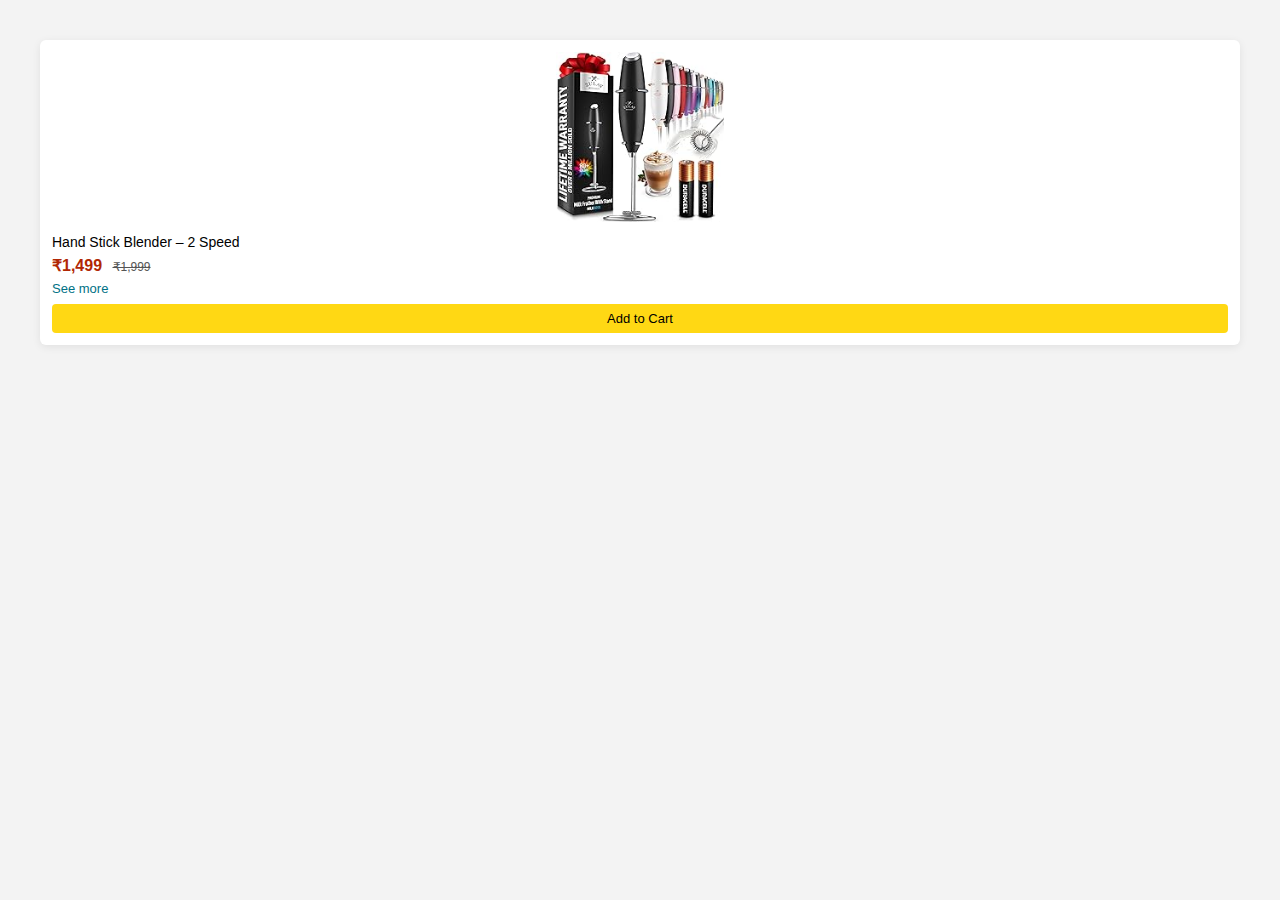
<file: b see.html>
<!DOCTYPE html>
<html lang="en">
<head>
<meta charset="UTF-8">
<title>Stick Blender Card – Amazon Clone</title>

<style>
*{
    margin:0;
    padding:0;
    box-sizing:border-box;
    font-family: Arial, sans-serif;
}

body{
    background:#f3f3f3;
    padding:40px;
}

/* Card */

.stickblender-card{
    width:100%;
    background:#fff;
    border-radius:6px;
    padding:12px;
    box-shadow:0 2px 8px rgba(0,0,0,0.08);
}

.stickblender-card img{
    width:100%;
    height:170px;
    object-fit:contain;
}

/* Title */

.stickblender-title{
    font-size:14px;
    margin:8px 0 6px;
}

/* Price */

.stickblender-price .new{
    color:#B12704;
    font-weight:bold;
    margin-right:6px;
}

.stickblender-price .old{
    font-size:12px;
    color:#555;
    text-decoration:line-through;
}

/* See more (short) */

.see-more{
    margin-top:6px;
    font-size:13px;
    color:#007185;
    cursor:pointer;
}

.see-more:hover{
    text-decoration:underline;
}

/* Hidden short info */

.short-info{
    display:none;
    margin-top:6px;
    font-size:12px;
    color:#333;
    line-height:1.4;
}

/* Button */

.cart-btn{
    margin-top:8px;
    width:100%;
    padding:7px;
    border:none;
    background:#ffd814;
    border-radius:4px;
    cursor:pointer;
    font-size:13px;
}

.cart-btn:hover{
    background:#f7ca00;
}

</style>
</head>
<body>

<div class="stickblender-card">

    <!-- Stick blender image -->
    <img src="./image copy 14.png" alt="Stick Blender">

    <p class="stickblender-title">Hand Stick Blender – 2 Speed</p>

    <div class="stickblender-price">
        <span class="new">₹1,499</span>
        <span class="old">₹1,999</span>
    </div>

    <!-- See more short -->
    <div class="see-more" onclick="toggleInfo(this)">
        See more
    </div>

    <!-- Short info -->
    <div class="short-info">
        Powerful motor • Easy to clean • Compact design
    </div>

    <button class="cart-btn">Add to Cart</button>

</div>


<script>
function toggleInfo(btn){
    const info = btn.nextElementSibling;

    if(info.style.display === "block"){
        info.style.display = "none";
        btn.innerText = "See more";
    }else{
        info.style.display = "block";
        btn.innerText = "See less";
    }
}
</script>

</body>
</html>
</file>
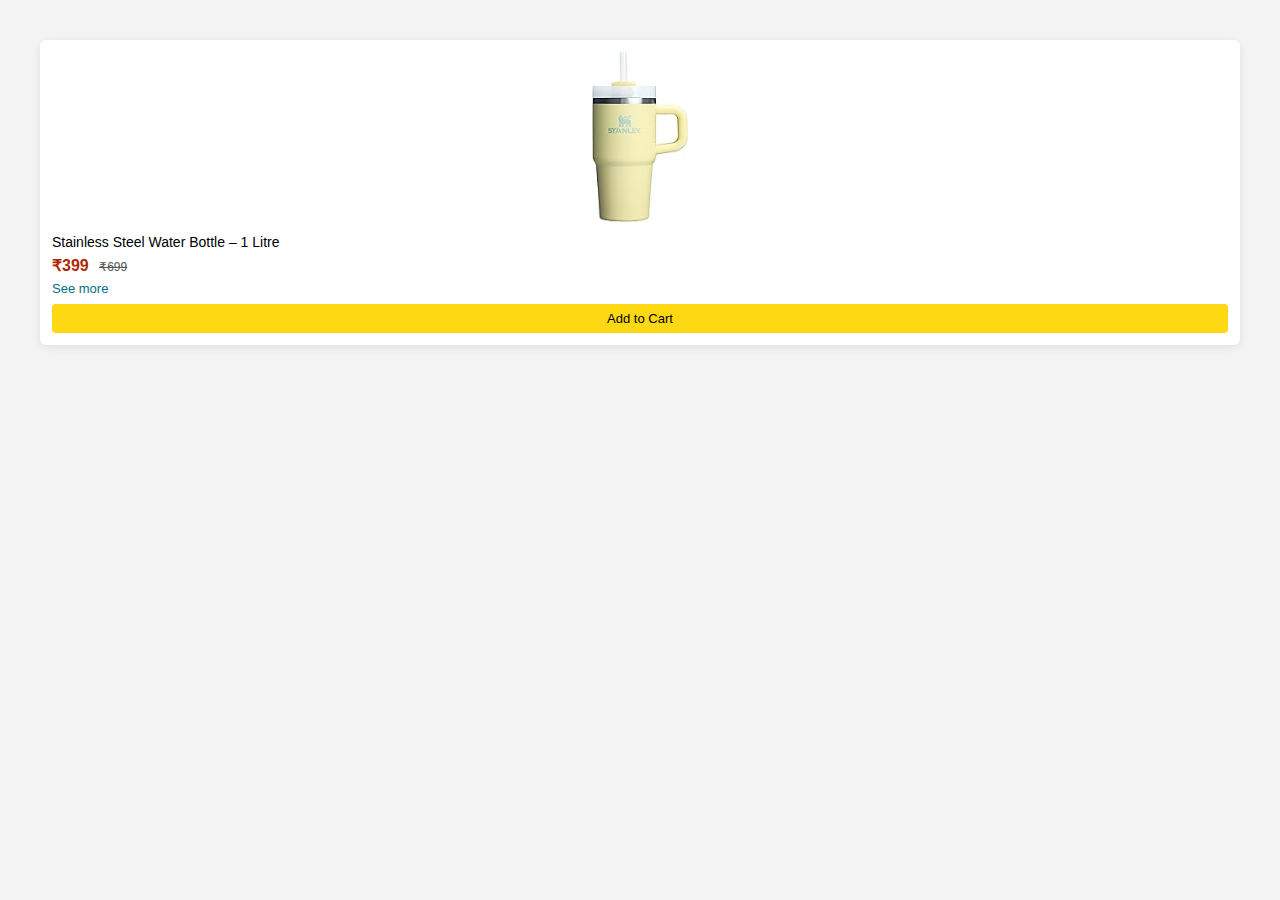
<file: Bottle.html>
<!DOCTYPE html>
<html lang="en">
<head>
<meta charset="UTF-8">
<title>Bottle Card – Amazon Clone</title>

<style>
*{
    margin:0;
    padding:0;
    box-sizing:border-box;
    font-family: Arial, sans-serif;
}

body{
    background:#f3f3f3;
    padding:40px;
}

/* Card */

.bottle-card{
    width:100%;
    background:#fff;
    border-radius:6px;
    padding:12px;
    box-shadow:0 2px 8px rgba(0,0,0,0.08);
}

.bottle-card img{
    width:100%;
    height:170px;
    object-fit:contain;
}

/* Title */

.bottle-title{
    font-size:14px;
    margin:8px 0 6px;
}

/* Price */

.bottle-price .new{
    color:#B12704;
    font-weight:bold;
    margin-right:6px;
}

.bottle-price .old{
    font-size:12px;
    color:#555;
    text-decoration:line-through;
}

/* See more (short) */

.see-more{
    margin-top:6px;
    font-size:13px;
    color:#007185;
    cursor:pointer;
}

.see-more:hover{
    text-decoration:underline;
}

/* Hidden short info */

.short-info{
    display:none;
    margin-top:6px;
    font-size:12px;
    color:#333;
    line-height:1.4;
}

/* Button */

.cart-btn{
    margin-top:8px;
    width:100%;
    padding:7px;
    border:none;
    background:#ffd814;
    border-radius:4px;
    cursor:pointer;
    font-size:13px;
}

.cart-btn:hover{
    background:#f7ca00;
}

</style>
</head>
<body>

<div class="bottle-card">

    <!-- Bottle image -->
    <img src="./image copy 12.png" alt="Bottle">

    <p class="bottle-title">Stainless Steel Water Bottle – 1 Litre</p>

    <div class="bottle-price">
        <span class="new">₹399</span>
        <span class="old">₹699</span>
    </div>

    <!-- See more short -->
    <div class="see-more" onclick="toggleInfo(this)">
        See more
    </div>

    <!-- Short info -->
    <div class="short-info">
        Leak proof • BPA free • Keeps water cool • Easy to carry
    </div>

    <button class="cart-btn">Add to Cart</button>

</div>


<script>
function toggleInfo(btn){
    const info = btn.nextElementSibling;

    if(info.style.display === "block"){
        info.style.display = "none";
        btn.innerText = "See more";
    }else{
        info.style.display = "block";
        btn.innerText = "See less";
    }
}
</script>

</body>
</html>
</file>
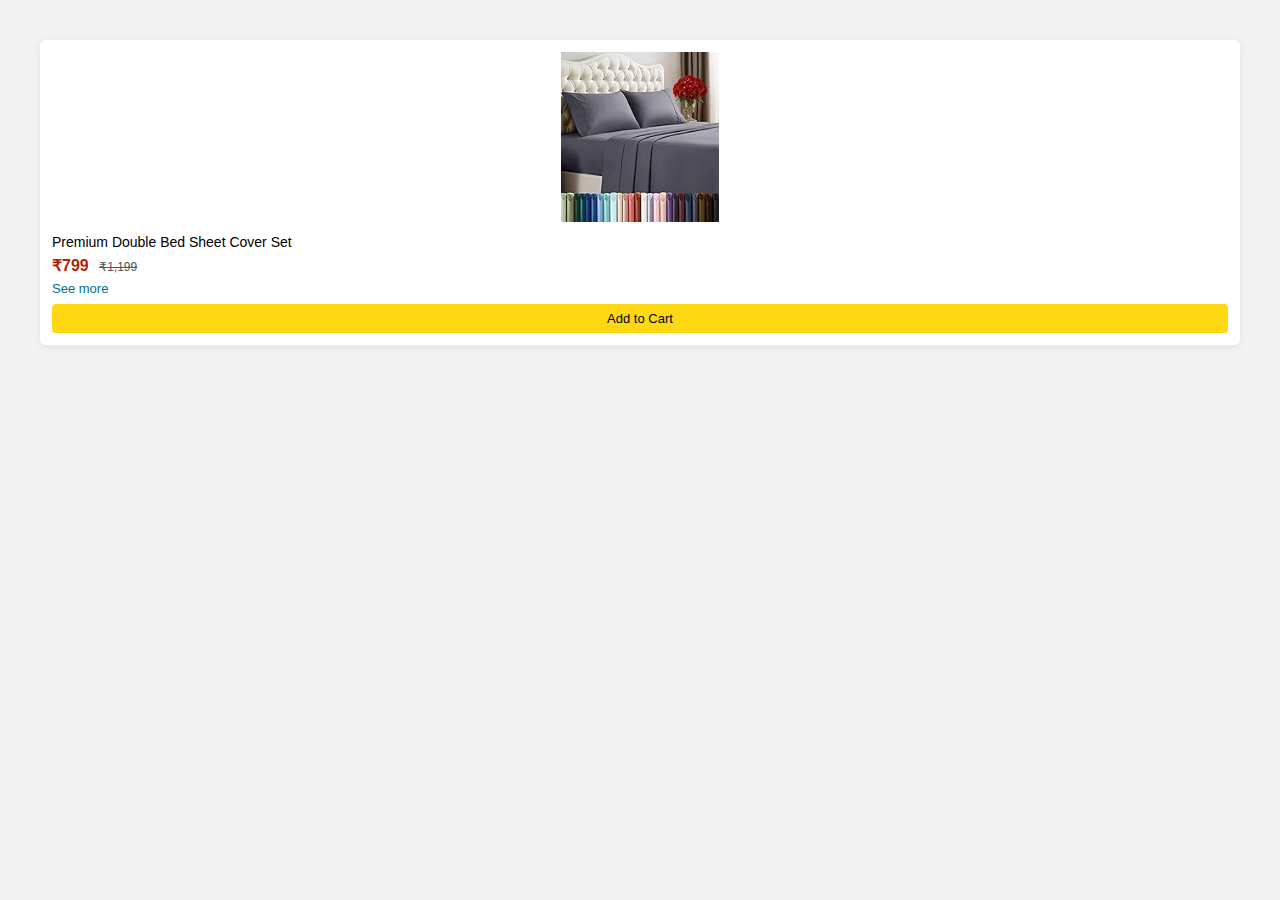
<file: cover.html>
<!DOCTYPE html>
<html lang="en">
<head>
<meta charset="UTF-8">
<title>Bed Sheet Cover Card – Amazon Clone</title>

<style>
*{
    margin:0;
    padding:0;
    box-sizing:border-box;
    font-family: Arial, sans-serif;
}

body{
    background:#f3f3f3;
    padding:40px;
}

/* Card */

.bedsheet-card{
    width:100%;
    background:#fff;
    border-radius:6px;
    padding:12px;
    box-shadow:0 2px 8px rgba(0,0,0,0.08);
}

.bedsheet-card img{
    width:100%;
    height:170px;
    object-fit:contain;
}

/* Title */

.bedsheet-title{
    font-size:14px;
    margin:8px 0 6px;
}

/* Price */

.bedsheet-price .new{
    color:#B12704;
    font-weight:bold;
    margin-right:6px;
}

.bedsheet-price .old{
    font-size:12px;
    color:#555;
    text-decoration:line-through;
}

/* See more (short) */

.see-more{
    margin-top:6px;
    font-size:13px;
    color:#007185;
    cursor:pointer;
}

.see-more:hover{
    text-decoration:underline;
}

/* Hidden short info */

.short-info{
    display:none;
    margin-top:6px;
    font-size:12px;
    color:#333;
    line-height:1.4;
}

/* Button */

.cart-btn{
    margin-top:8px;
    width:100%;
    padding:7px;
    border:none;
    background:#ffd814;
    border-radius:4px;
    cursor:pointer;
    font-size:13px;
}

.cart-btn:hover{
    background:#f7ca00;
}

</style>
</head>
<body>

<div class="bedsheet-card">

    <!-- Bed sheet cover image -->
    <img src="./image copy 10.png" alt="Bed Sheet Cover">

    <p class="bedsheet-title">Premium Double Bed Sheet Cover Set</p>

    <div class="bedsheet-price">
        <span class="new">₹799</span>
        <span class="old">₹1,199</span>
    </div>

    <!-- See more short -->
    <div class="see-more" onclick="toggleInfo(this)">
        See more
    </div>

    <!-- Short info -->
    <div class="short-info">
        Soft fabric • Double bed size • Easy wash • Fade resistant
    </div>

    <button class="cart-btn">Add to Cart</button>

</div>


<script>
function toggleInfo(btn){
    const info = btn.nextElementSibling;

    if(info.style.display === "block"){
        info.style.display = "none";
        btn.innerText = "See more";
    }else{
        info.style.display = "block";
        btn.innerText = "See less";
    }
}
</script>

</body>
</html>
</file>
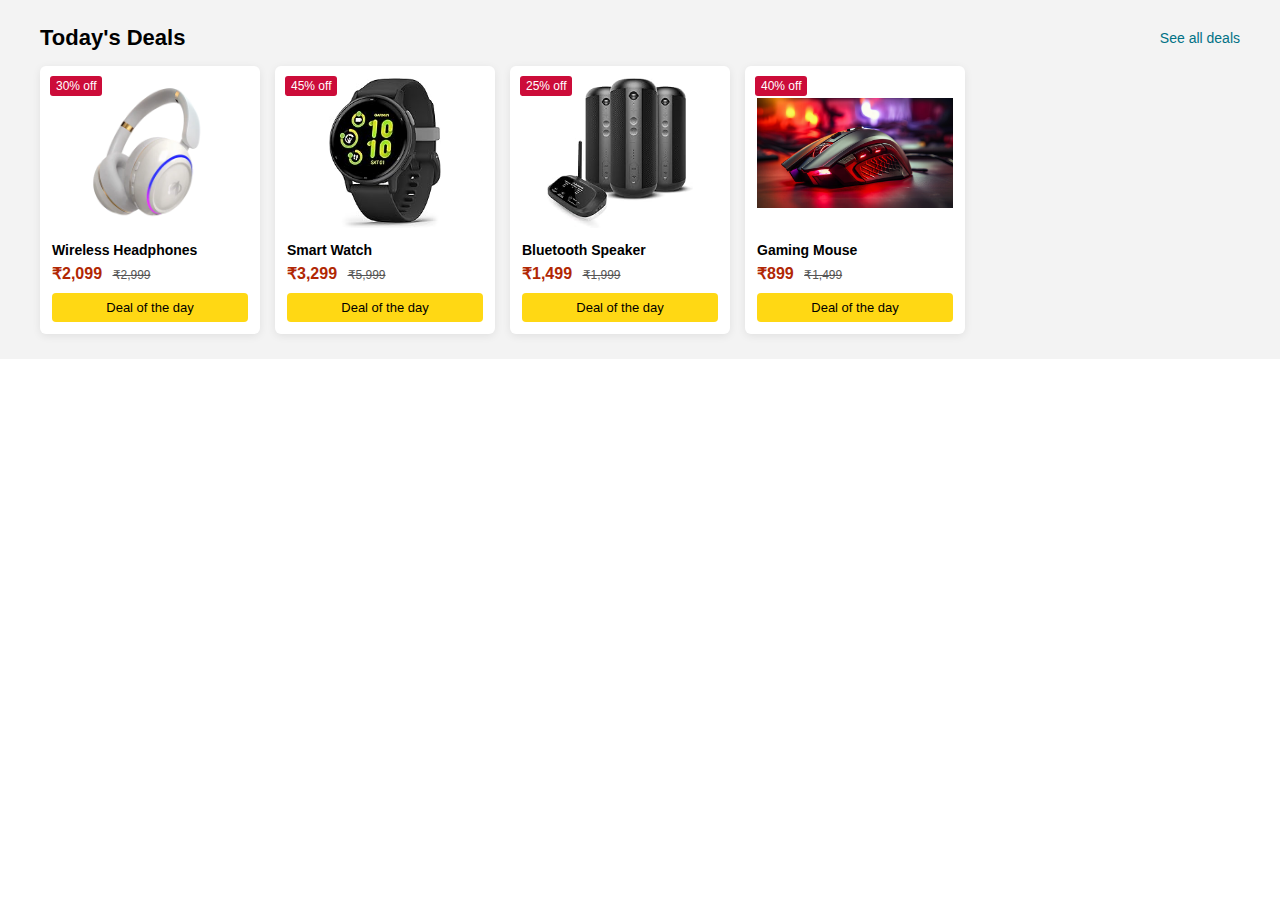
<file: deels.html>
<!DOCTYPE html>
<html lang="en">
<head>
<meta charset="UTF-8">
<title>Today's Deals - Amazon Clone</title>

<style>

*{
    margin: 0;
    padding: 0;
    box-sizing: border-box;
    font-family: Arial, sans-serif;
}

/* ================== TODAY DEALS ================== */

.today-deals{
    padding: 25px 40px;
    background-color: #f3f3f3;
}

.deals-header{
    display: flex;
    justify-content: space-between;
    align-items: center;
    margin-bottom: 15px;
}

.deals-header h2{
    font-size: 22px;
    font-weight: 600;
}

.deals-header a{
    font-size: 14px;
    color: #007185;
    text-decoration: none;
}

.deals-container{
    display: flex;
    gap: 15px;
    flex-wrap: wrap;
}

.deal-card{
    width: 220px;
    background: #fff;
    padding: 12px;
    border-radius: 6px;
    position: relative;
    box-shadow: 0 2px 8px rgba(0,0,0,0.08);
    transition: 0.2s;
}

.deal-card:hover{
    transform: translateY(-4px);
}

.deal-card img{
    width: 100%;
    height: 150px;
    object-fit: contain;
    margin-bottom: 10px;
}

.discount{
    position: absolute;
    top: 10px;
    left: 10px;
    background: #cc0c39;
    color: white;
    font-size: 12px;
    padding: 3px 6px;
    border-radius: 3px;
}

.deal-card h4{
    font-size: 14px;
    margin-bottom: 6px;
}

.price{
    margin-bottom: 10px;
}

.price .new{
    color: #B12704;
    font-weight: bold;
    margin-right: 6px;
}

.price .old{
    text-decoration: line-through;
    font-size: 12px;
    color: #555;
}

.deal-card button{
    width: 100%;
    padding: 7px;
    border: none;
    background: #ffd814;
    border-radius: 4px;
    cursor: pointer;
    font-size: 13px;
}

.deal-card button:hover{
    background: #f7ca00;
}

</style>
</head>
<body>

<section class="today-deals">
  <div class="deals-header">
    <h2>Today's Deals</h2>
    <a href="./index.html">See all deals</a>
  </div>

  <div class="deals-container">

    <div class="deal-card">
      <span class="discount">30% off</span>
      <img src="./image copy 20.png" alt="">
      <h4>Wireless Headphones</h4>
      <p class="price">
        <span class="new">₹2,099</span>
        <span class="old">₹2,999</span>
      </p>
      <button>Deal of the day</button>
    </div>

    <div class="deal-card">
      <span class="discount">45% off</span>
      <img src="./image copy 21.png" alt="">
      <h4>Smart Watch</h4>
      <p class="price">
        <span class="new">₹3,299</span>
        <span class="old">₹5,999</span>
      </p>
      <button>Deal of the day</button>
    </div>

    <div class="deal-card">
      <span class="discount">25% off</span>
      <img src="./image copy 22.png" alt="">
      <h4>Bluetooth Speaker</h4>
      <p class="price">
        <span class="new">₹1,499</span>
        <span class="old">₹1,999</span>
      </p>
      <button>Deal of the day</button>
    </div>

    <div class="deal-card">
      <span class="discount">40% off</span>
      <img src="./image copy 23.png" alt="">
      <h4>Gaming Mouse</h4>
      <p class="price">
        <span class="new">₹899</span>
        <span class="old">₹1,499</span>
      </p>
      <button>Deal of the day</button>
    </div>

  </div>
</section>

</body>
</html>
</file>
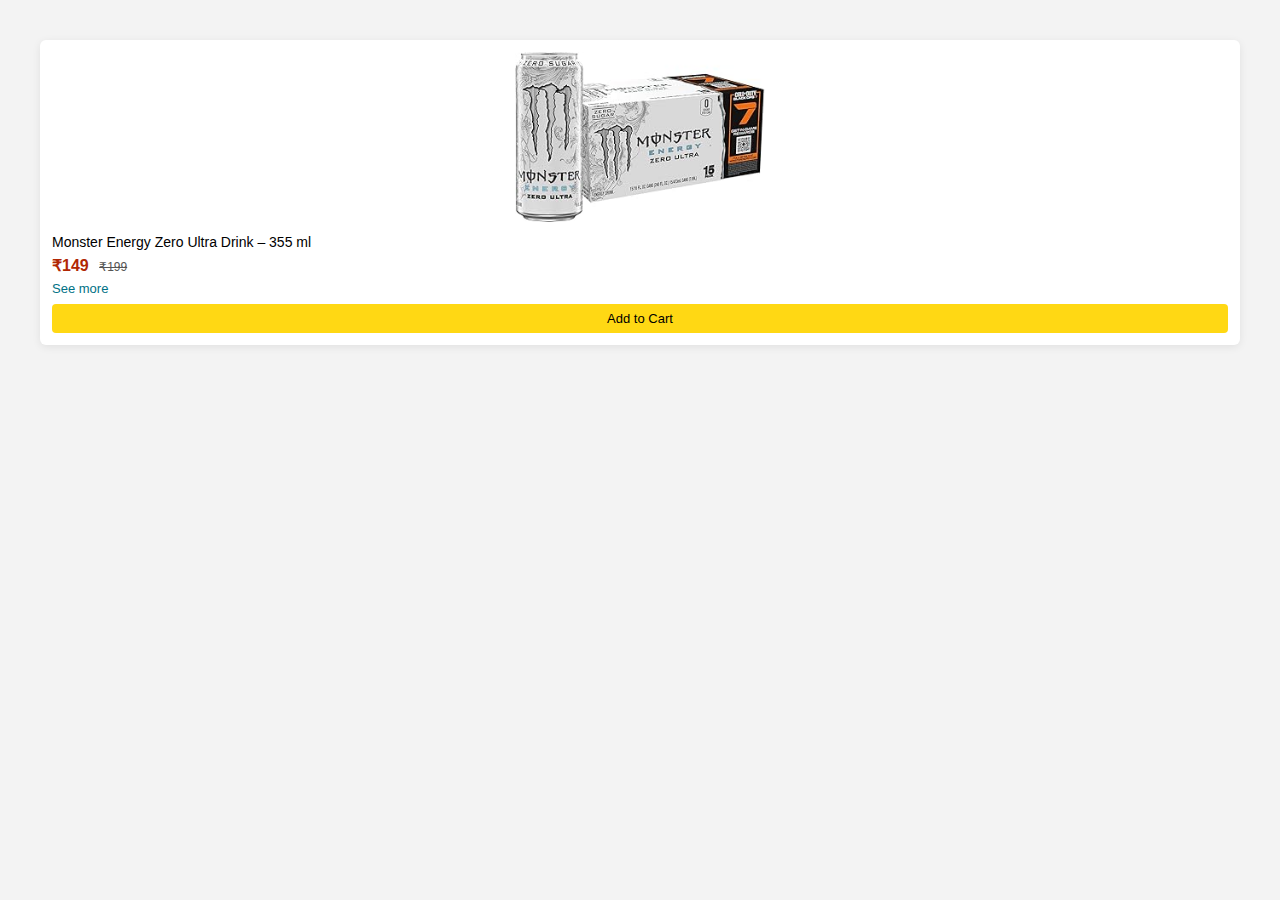
<file: drink.html>
<!DOCTYPE html>
<html lang="en">
<head>
<meta charset="UTF-8">
<title>Monster Energy Zero Ultra – Card</title>

<style>
*{
    margin:0;
    padding:0;
    box-sizing:border-box;
    font-family: Arial, sans-serif;
}

body{
    background:#f3f3f3;
    padding:40px;
}

/* Card */

.energy-card{
    width:100%;
    background:#fff;
    border-radius:6px;
    padding:12px;
    box-shadow:0 2px 8px rgba(0,0,0,0.08);
}

.energy-card img{
    width:100%;
    height:170px;
    object-fit:contain;
}

/* Title */

.energy-title{
    font-size:14px;
    margin:8px 0 6px;
}

/* Price */

.energy-price .new{
    color:#B12704;
    font-weight:bold;
    margin-right:6px;
}

.energy-price .old{
    font-size:12px;
    color:#555;
    text-decoration:line-through;
}

/* See more (short) */

.see-more{
    margin-top:6px;
    font-size:13px;
    color:#007185;
    cursor:pointer;
}

.see-more:hover{
    text-decoration:underline;
}

/* Hidden short info */

.short-info{
    display:none;
    margin-top:6px;
    font-size:12px;
    color:#333;
    line-height:1.4;
}

/* Button */

.cart-btn{
    margin-top:8px;
    width:100%;
    padding:7px;
    border:none;
    background:#ffd814;
    border-radius:4px;
    cursor:pointer;
    font-size:13px;
}

.cart-btn:hover{
    background:#f7ca00;
}

</style>
</head>
<body>

<div class="energy-card">

    <!-- Monster Energy Zero Ultra image -->
    <img src="./image copy 17.png" alt="Monster Energy Zero Ultra">

    <p class="energy-title">Monster Energy Zero Ultra Drink – 355 ml</p>

    <div class="energy-price">
        <span class="new">₹149</span>
        <span class="old">₹199</span>
    </div>

    <!-- See more short -->
    <div class="see-more" onclick="toggleInfo(this)">
        See more
    </div>

    <!-- Short info -->
    <div class="short-info">
        Zero sugar • Light taste • Refreshing energy drink
    </div>

    <button class="cart-btn">Add to Cart</button>

</div>

<script>
function toggleInfo(btn){
    const info = btn.nextElementSibling;

    if(info.style.display === "block"){
        info.style.display = "none";
        btn.innerText = "See more";
    }else{
        info.style.display = "block";
        btn.innerText = "See less";
    }
}
</script>

</body>
</html>
</file>
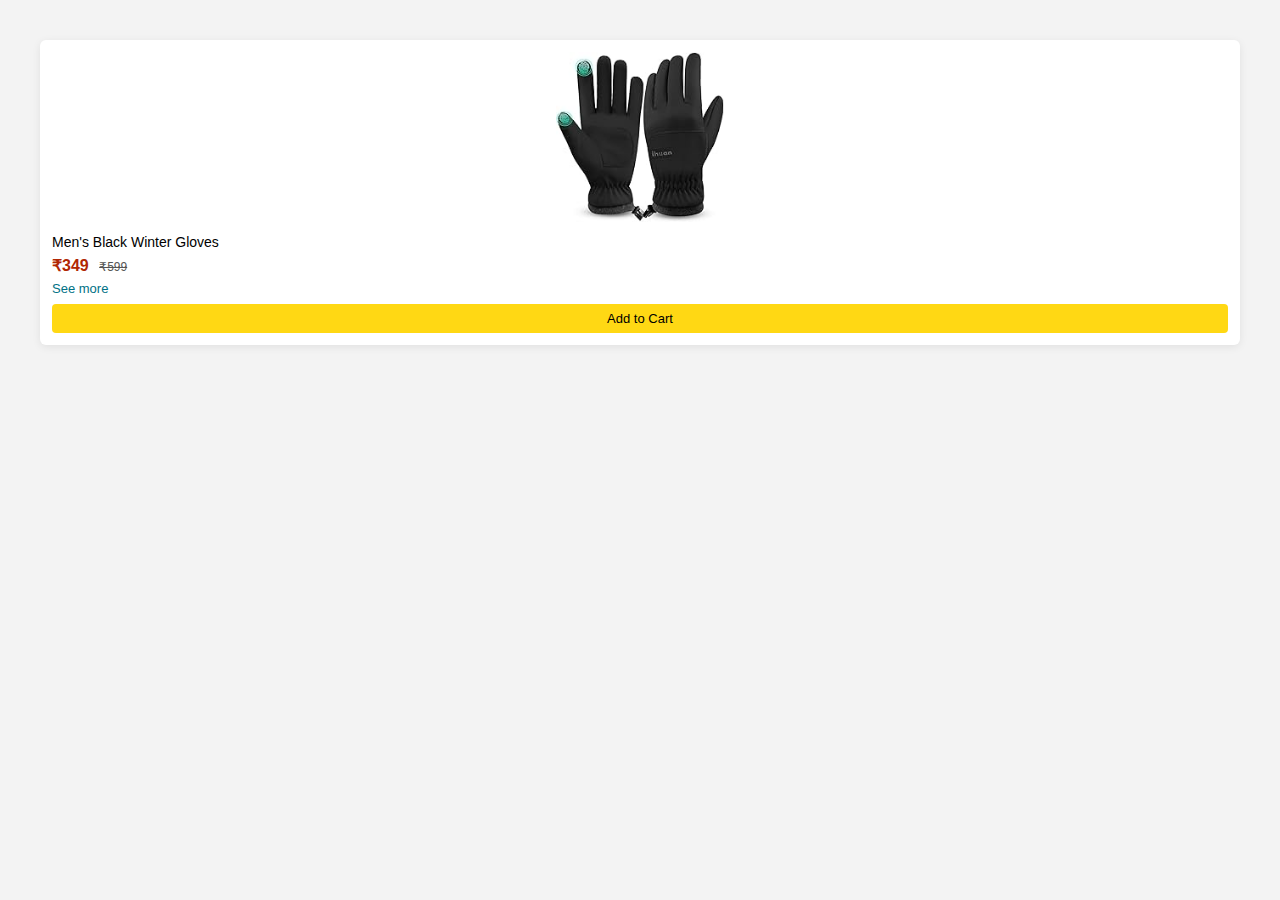
<file: Gloves.html>
<!DOCTYPE html>
<html lang="en">
<head>
<meta charset="UTF-8">
<title>Gloves Card – Amazon Clone</title>

<style>
*{
    margin:0;
    padding:0;
    box-sizing:border-box;
    font-family: Arial, sans-serif;
}

body{
    background:#f3f3f3;
    padding:40px;
}

/* Card */

.gloves-card{
    width:100%;
    background:#fff;
    border-radius:6px;
    padding:12px;
    box-shadow:0 2px 8px rgba(0,0,0,0.08);
}

.gloves-card img{
    width:100%;
    height:170px;
    object-fit:contain;
}

/* Title */

.gloves-title{
    font-size:14px;
    margin:8px 0 6px;
}

/* Price */

.gloves-price .new{
    color:#B12704;
    font-weight:bold;
    margin-right:6px;
}

.gloves-price .old{
    font-size:12px;
    color:#555;
    text-decoration:line-through;
}

/* See more (short) */

.see-more{
    margin-top:6px;
    font-size:13px;
    color:#007185;
    cursor:pointer;
}

.see-more:hover{
    text-decoration:underline;
}

/* Hidden short info */

.short-info{
    display:none;
    margin-top:6px;
    font-size:12px;
    color:#333;
    line-height:1.4;
}

/* Button */

.cart-btn{
    margin-top:8px;
    width:100%;
    padding:7px;
    border:none;
    background:#ffd814;
    border-radius:4px;
    cursor:pointer;
    font-size:13px;
}

.cart-btn:hover{
    background:#f7ca00;
}

</style>
</head>
<body>

<div class="gloves-card">

    <!-- Black Gloves image -->
    <img src="./image copy 9.png" alt="Black Gloves">

    <p class="gloves-title">Men's Black Winter Gloves</p>

    <div class="gloves-price">
        <span class="new">₹349</span>
        <span class="old">₹599</span>
    </div>

    <!-- See more short -->
    <div class="see-more" onclick="toggleInfo(this)">
        See more
    </div>

    <!-- Short info -->
    <div class="short-info">
        Soft fabric • Warm inside • Black color • Touch screen support
    </div>

    <button class="cart-btn">Add to Cart</button>

</div>


<script>
function toggleInfo(btn){
    const info = btn.nextElementSibling;

    if(info.style.display === "block"){
        info.style.display = "none";
        btn.innerText = "See more";
    }else{
        info.style.display = "block";
        btn.innerText = "See less";
    }
}
</script>

</body>
</html>
</file>
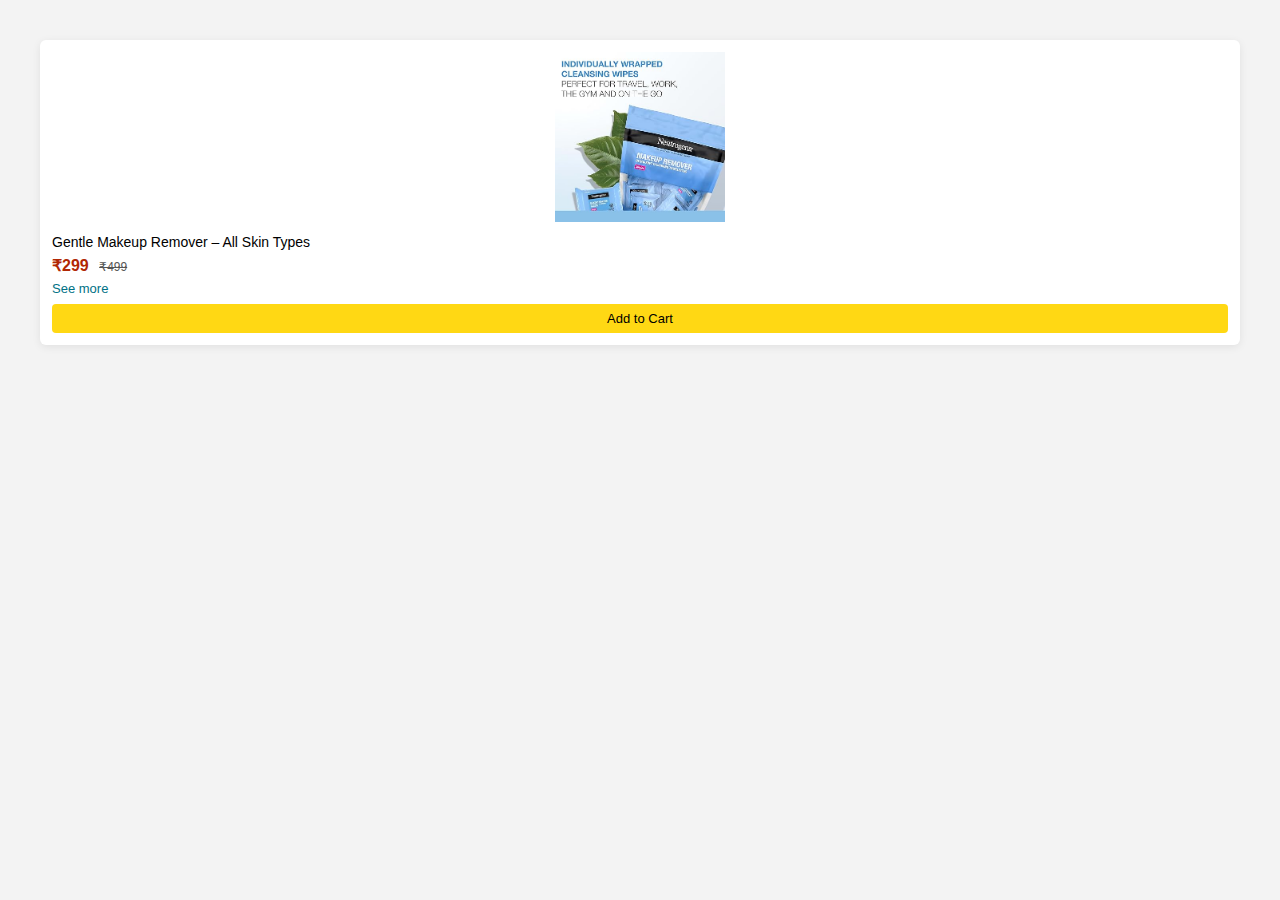
<file: make.html>
<!DOCTYPE html>
<html lang="en">
<head>
<meta charset="UTF-8">
<title>Makeup Remover – Card</title>

<style>
*{
    margin:0;
    padding:0;
    box-sizing:border-box;
    font-family: Arial, sans-serif;
}

body{
    background:#f3f3f3;
    padding:40px;
}

/* Card */

.remover-card{
    width:100%;
    background:#fff;
    border-radius:6px;
    padding:12px;
    box-shadow:0 2px 8px rgba(0,0,0,0.08);
}

.remover-card img{
    width:100%;
    height:170px;
    object-fit:contain;
}

/* Title */

.remover-title{
    font-size:14px;
    margin:8px 0 6px;
}

/* Price */

.remover-price .new{
    color:#B12704;
    font-weight:bold;
    margin-right:6px;
}

.remover-price .old{
    font-size:12px;
    color:#555;
    text-decoration:line-through;
}

/* See more */

.see-more{
    margin-top:6px;
    font-size:13px;
    color:#007185;
    cursor:pointer;
}

.see-more:hover{
    text-decoration:underline;
}

/* Short info */

.short-info{
    display:none;
    margin-top:6px;
    font-size:12px;
    color:#333;
    line-height:1.4;
}

/* Button */

.cart-btn{
    margin-top:8px;
    width:100%;
    padding:7px;
    border:none;
    background:#ffd814;
    border-radius:4px;
    cursor:pointer;
    font-size:13px;
}

.cart-btn:hover{
    background:#f7ca00;
}

</style>
</head>
<body>

<div class="remover-card">

    <!-- Makeup remover image -->
    <img src="./image copy 15.png" alt="Makeup Remover">

    <p class="remover-title">Gentle Makeup Remover – All Skin Types</p>

    <div class="remover-price">
        <span class="new">₹299</span>
        <span class="old">₹499</span>
    </div>

    <!-- See more short -->
    <div class="see-more" onclick="toggleInfo(this)">
        See more
    </div>

    <!-- Short info -->
    <div class="short-info">
        Removes waterproof makeup • Alcohol free • Gentle on skin
    </div>

    <button class="cart-btn">Add to Cart</button>

</div>

<script>
function toggleInfo(btn){
    const info = btn.nextElementSibling;

    if(info.style.display === "block"){
        info.style.display = "none";
        btn.innerText = "See more";
    }else{
        info.style.display = "block";
        btn.innerText = "See less";
    }
}
</script>

</body>
</html>
</file>
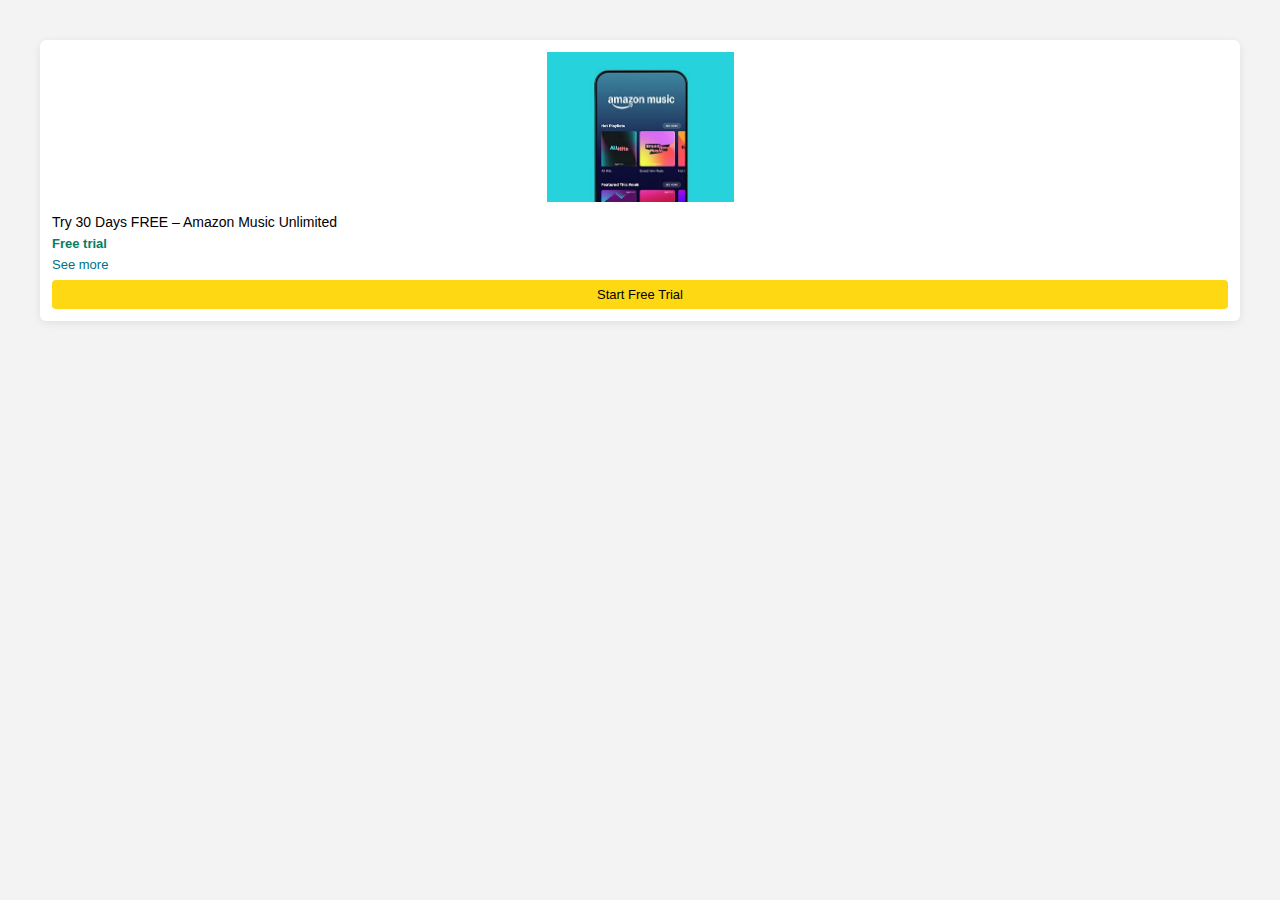
<file: music.html>
<!DOCTYPE html>
<html lang="en">
<head>
<meta charset="UTF-8">
<title>Amazon Music Unlimited – Card</title>

<style>
*{
    margin:0;
    padding:0;
    box-sizing:border-box;
    font-family: Arial, sans-serif;
}

body{
    background:#f3f3f3;
    padding:40px;
}

/* Card */

.music-card{
    width:100%;
    background:#fff;
    border-radius:6px;
    padding:12px;
    box-shadow:0 2px 8px rgba(0,0,0,0.08);
}

.music-card img{
    width:100%;
    height:150px;
    object-fit:contain;
}

/* Title */

.music-title{
    font-size:14px;
    margin:8px 0 6px;
}

/* Free tag */

.free-tag{
    color:#067d62;
    font-size:13px;
    font-weight:bold;
    margin-bottom:6px;
}

/* See more */

.see-more{
    margin-top:6px;
    font-size:13px;
    color:#007185;
    cursor:pointer;
}

.see-more:hover{
    text-decoration:underline;
}

/* Short info */

.short-info{
    display:none;
    margin-top:6px;
    font-size:12px;
    color:#333;
    line-height:1.4;
}

/* Button */

.try-btn{
    margin-top:8px;
    width:100%;
    padding:7px;
    border:none;
    background:#ffd814;
    border-radius:4px;
    cursor:pointer;
    font-size:13px;
}

.try-btn:hover{
    background:#f7ca00;
}

</style>
</head>
<body>

<div class="music-card">

    <!-- Amazon Music image -->
    <img src="./image copy 16.png" alt="Amazon Music Unlimited">

    <p class="music-title">Try 30 Days FREE – Amazon Music Unlimited</p>

    <div class="free-tag">Free trial</div>

    <!-- See more short -->
    <div class="see-more" onclick="toggleInfo(this)">
        See more
    </div>

    <!-- Short info -->
    <div class="short-info">
        Unlimited songs • Ad-free music • Download & listen offline
    </div>

    <button class="try-btn">Start Free Trial</button>

</div>

<script>
function toggleInfo(btn){
    const info = btn.nextElementSibling;

    if(info.style.display === "block"){
        info.style.display = "none";
        btn.innerText = "See more";
    }else{
        info.style.display = "block";
        btn.innerText = "See less";
    }
}
</script>

</body>
</html>
</file>
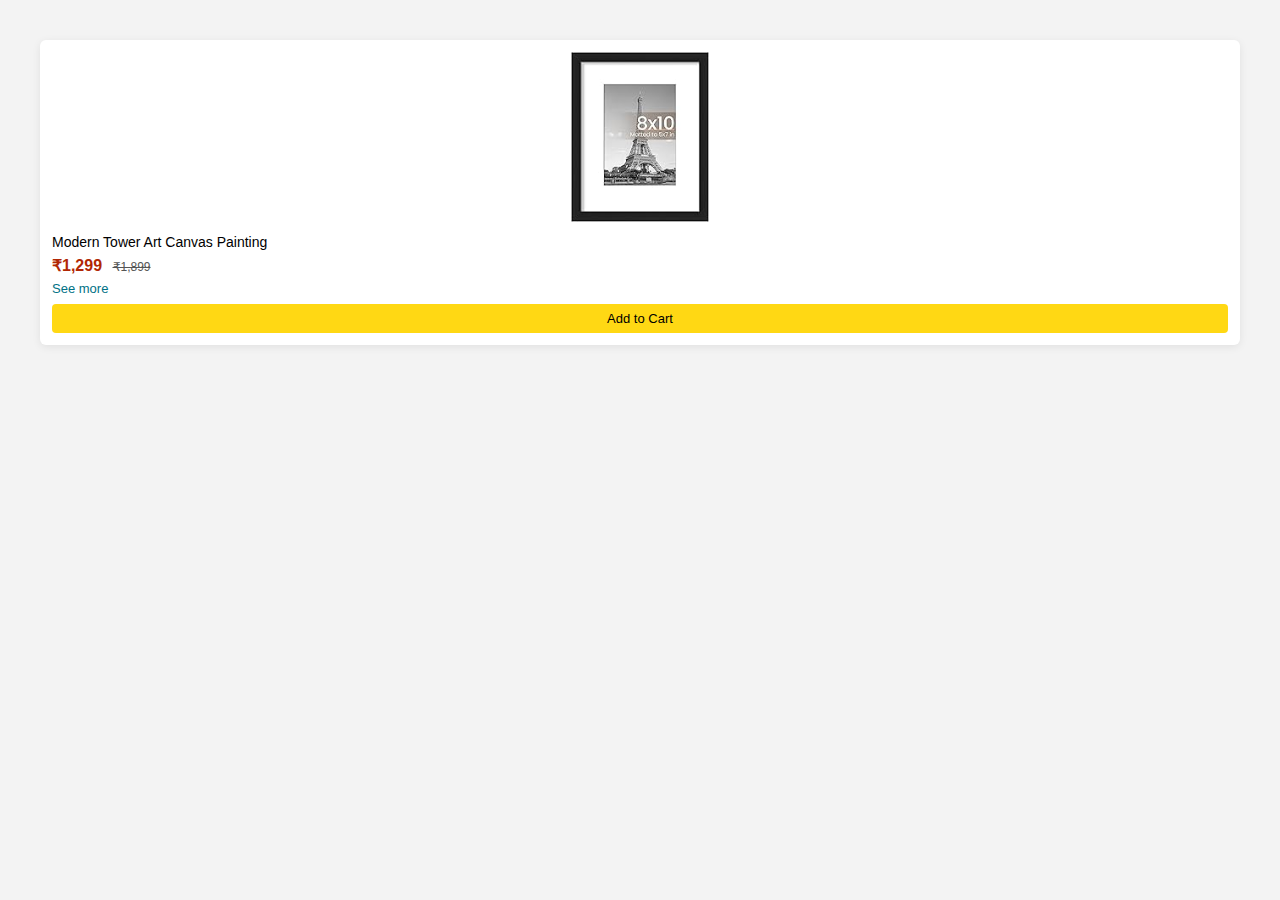
<file: painting.html>
<!DOCTYPE html>
<html lang="en">
<head>
<meta charset="UTF-8">
<title>Painting Card – Amazon Clone</title>

<style>
*{
    margin:0;
    padding:0;
    box-sizing:border-box;
    font-family: Arial, sans-serif;
}

body{
    background:#f3f3f3;
    padding:40px;
}

/* Card */

.painting-card{
    width:100%;
    background:#fff;
    border-radius:6px;
    padding:12px;
    box-shadow:0 2px 8px rgba(0,0,0,0.08);
}

.painting-card img{
    width:100%;
    height:170px;
    object-fit:contain;
}

/* Title */

.painting-title{
    font-size:14px;
    margin:8px 0 6px;
}

/* Price */

.painting-price .new{
    color:#B12704;
    font-weight:bold;
    margin-right:6px;
}

.painting-price .old{
    font-size:12px;
    color:#555;
    text-decoration:line-through;
}

/* See more (short) */

.see-more{
    margin-top:6px;
    font-size:13px;
    color:#007185;
    cursor:pointer;
}

.see-more:hover{
    text-decoration:underline;
}

/* Hidden short info */

.short-info{
    display:none;
    margin-top:6px;
    font-size:12px;
    color:#333;
    line-height:1.4;
}

/* Button */

.cart-btn{
    margin-top:8px;
    width:100%;
    padding:7px;
    border:none;
    background:#ffd814;
    border-radius:4px;
    cursor:pointer;
    font-size:13px;
}

.cart-btn:hover{
    background:#f7ca00;
}

</style>
</head>
<body>

<div class="painting-card">

    <!-- Painting image -->
    <img src="./image copy 11.png" alt="Painting">

    <p class="painting-title">Modern Tower Art Canvas Painting</p>

    <div class="painting-price">
        <span class="new">₹1,299</span>
        <span class="old">₹1,899</span>
    </div>

    <!-- See more short -->
    <div class="see-more" onclick="toggleInfo(this)">
        See more
    </div>

    <!-- Short info -->
    <div class="short-info">
        High quality canvas • Ready to hang • Fade resistant colors
    </div>

    <button class="cart-btn">Add to Cart</button>

</div>


<script>
function toggleInfo(btn){
    const info = btn.nextElementSibling;

    if(info.style.display === "block"){
        info.style.display = "none";
        btn.innerText = "See more";
    }else{
        info.style.display = "block";
        btn.innerText = "See less";
    }
}
</script>

</body>
</html>
</file>
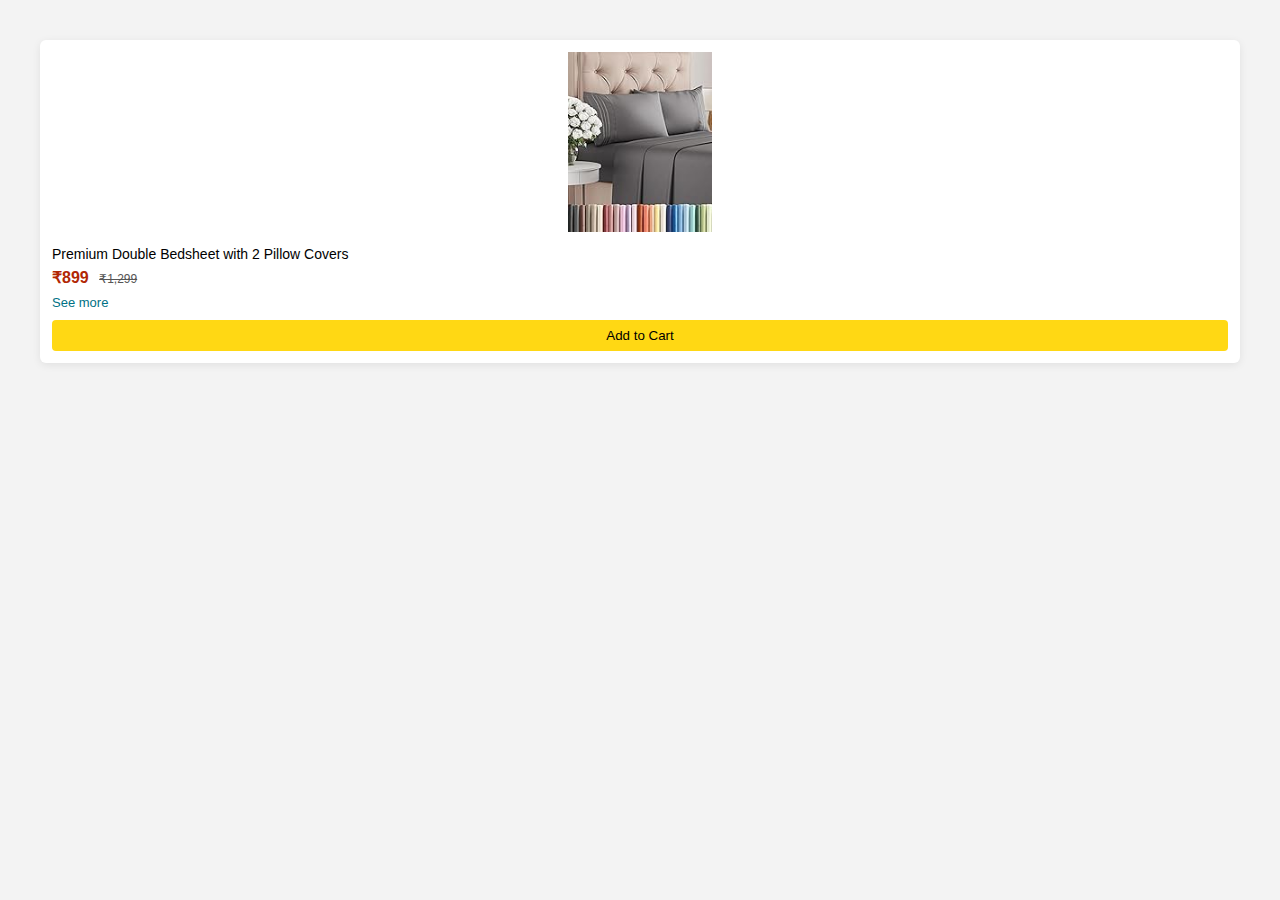
<file: see.html>
<!DOCTYPE html>
<html lang="en">
<head>
<meta charset="UTF-8">
<title>Bedsheet Card </title>

<style>
*{
    margin:0;
    padding:0;
    box-sizing:border-box;
    font-family: Arial, sans-serif;
}

body{
    background:#f3f3f3;
    padding:40px;
}

/* Card */

.product-card{
    width:100%;
    background:#fff;
    border-radius:6px;
    padding:12px;
    box-shadow:0 2px 8px rgba(0,0,0,0.08);
}

.product-card img{
    width:100%;
    height:180px;
    object-fit:contain;
}

.product-title{
    font-size:14px;
    margin:10px 0 6px;
}

.price{
    margin-bottom:8px;
}

.price .new{
    color:#B12704;
    font-weight:bold;
    margin-right:6px;
}

.price .old{
    text-decoration:line-through;
    font-size:12px;
    color:#555;
}

/* See more link */

.see-more{
    color:#007185;
    font-size:13px;
    cursor:pointer;
    user-select:none;
}

.see-more:hover{
    text-decoration:underline;
}

/* Hidden details */

.more-details{
    display:none;
    margin-top:10px;
    font-size:13px;
    color:#333;
    line-height:1.5;
    border-top:1px solid #eee;
    padding-top:8px;
}

/* button */

.buy-btn{
    margin-top:10px;
    width:100%;
    padding:8px;
    border:none;
    background:#ffd814;
    border-radius:4px;
    cursor:pointer;
}

.buy-btn:hover{
    background:#f7ca00;
}

</style>
</head>
<body>

<div class="product-card">

    <!-- Bedsheet image -->
    <img src="./image copy 7.png" alt="Bedsheet">

    <!-- Title -->
    <p class="product-title">
        Premium Double Bedsheet with 2 Pillow Covers
    </p>

    <!-- Price -->
    <div class="price">
        <span class="new">₹899</span>
        <span class="old">₹1,299</span>
    </div>

    <!-- See more -->
    <div class="see-more" onclick="toggleDetails(this)">
        See more
    </div>

    <!-- Hidden content (Amazon style expand) -->
    <div class="more-details">
        <ul>
            <li>Material: 100% Cotton</li>
            <li>Size: Double Bed</li>
            <li>Thread Count: 180 TC</li>
            <li>Includes: 1 Bedsheet + 2 Pillow Covers</li>
            <li>Easy wash & color fast</li>
        </ul>
    </div>

    <button class="buy-btn">Add to Cart</button>

</div>


<script>
function toggleDetails(el){

    const details = el.nextElementSibling;

    if(details.style.display === "block"){
        details.style.display = "none";
        el.innerText = "See more";
    }else{
        details.style.display = "block";
        el.innerText = "See less";
    }

}
</script>

</body>
</html>
</file>
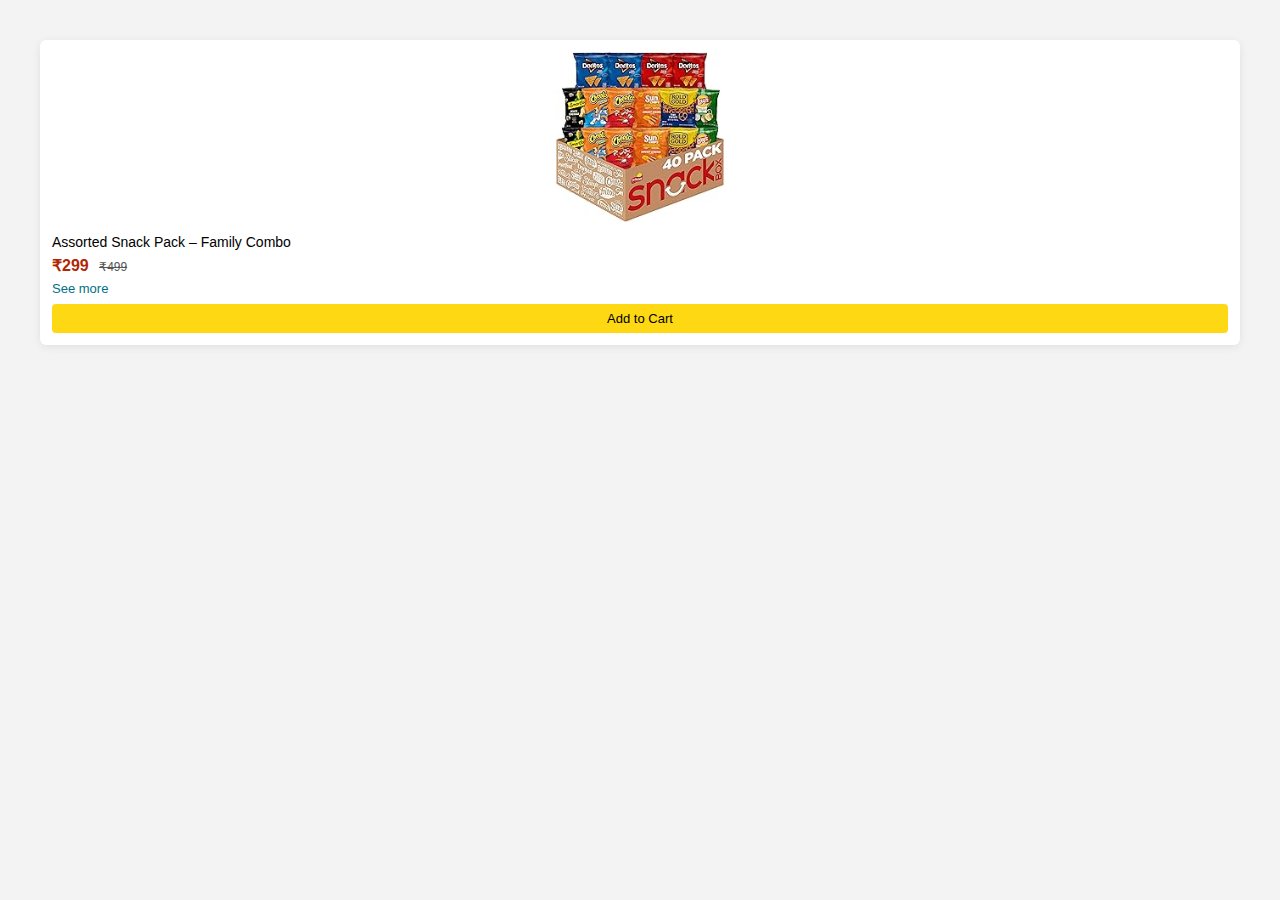
<file: sn.html>
<!DOCTYPE html>
<html lang="en">
<head>
<meta charset="UTF-8">
<title>Snack Pack Card – Amazon Clone</title>

<style>
*{
    margin:0;
    padding:0;
    box-sizing:border-box;
    font-family: Arial, sans-serif;
}

body{
    background:#f3f3f3;
    padding:40px;
}

/* Card */

.snack-card{
    width:100%;
    background:#fff;
    border-radius:6px;
    padding:12px;
    box-shadow:0 2px 8px rgba(0,0,0,0.08);
}

.snack-card img{
    width:100%;
    height:170px;
    object-fit:contain;
}

/* Title */

.snack-title{
    font-size:14px;
    margin:8px 0 6px;
}

/* Price */

.snack-price .new{
    color:#B12704;
    font-weight:bold;
    margin-right:6px;
}

.snack-price .old{
    font-size:12px;
    color:#555;
    text-decoration:line-through;
}

/* See more (short) */

.see-more{
    margin-top:6px;
    font-size:13px;
    color:#007185;
    cursor:pointer;
}

.see-more:hover{
    text-decoration:underline;
}

/* Hidden short info */

.short-info{
    display:none;
    margin-top:6px;
    font-size:12px;
    color:#333;
    line-height:1.4;
}

/* Button */

.cart-btn{
    margin-top:8px;
    width:100%;
    padding:7px;
    border:none;
    background:#ffd814;
    border-radius:4px;
    cursor:pointer;
    font-size:13px;
}

.cart-btn:hover{
    background:#f7ca00;
}

</style>
</head>
<body>

<div class="snack-card">

    <!-- Snack Pack image -->
    <img src="./image copy 18.png" alt="Snack Pack">

    <p class="snack-title">Assorted Snack Pack – Family Combo</p>

    <div class="snack-price">
        <span class="new">₹299</span>
        <span class="old">₹499</span>
    </div>

    <!-- See more short -->
    <div class="see-more" onclick="toggleInfo(this)">
        See more
    </div>

    <!-- Short info -->
    <div class="short-info">
        Mixed snacks • Fresh & tasty • Perfect for travel
    </div>

    <button class="cart-btn">Add to Cart</button>

</div>


<script>
function toggleInfo(btn){
    const info = btn.nextElementSibling;

    if(info.style.display === "block"){
        info.style.display = "none";
        btn.innerText = "See more";
    }else{
        info.style.display = "block";
        btn.innerText = "See less";
    }
}
</script>

</body>
</html>
</file>
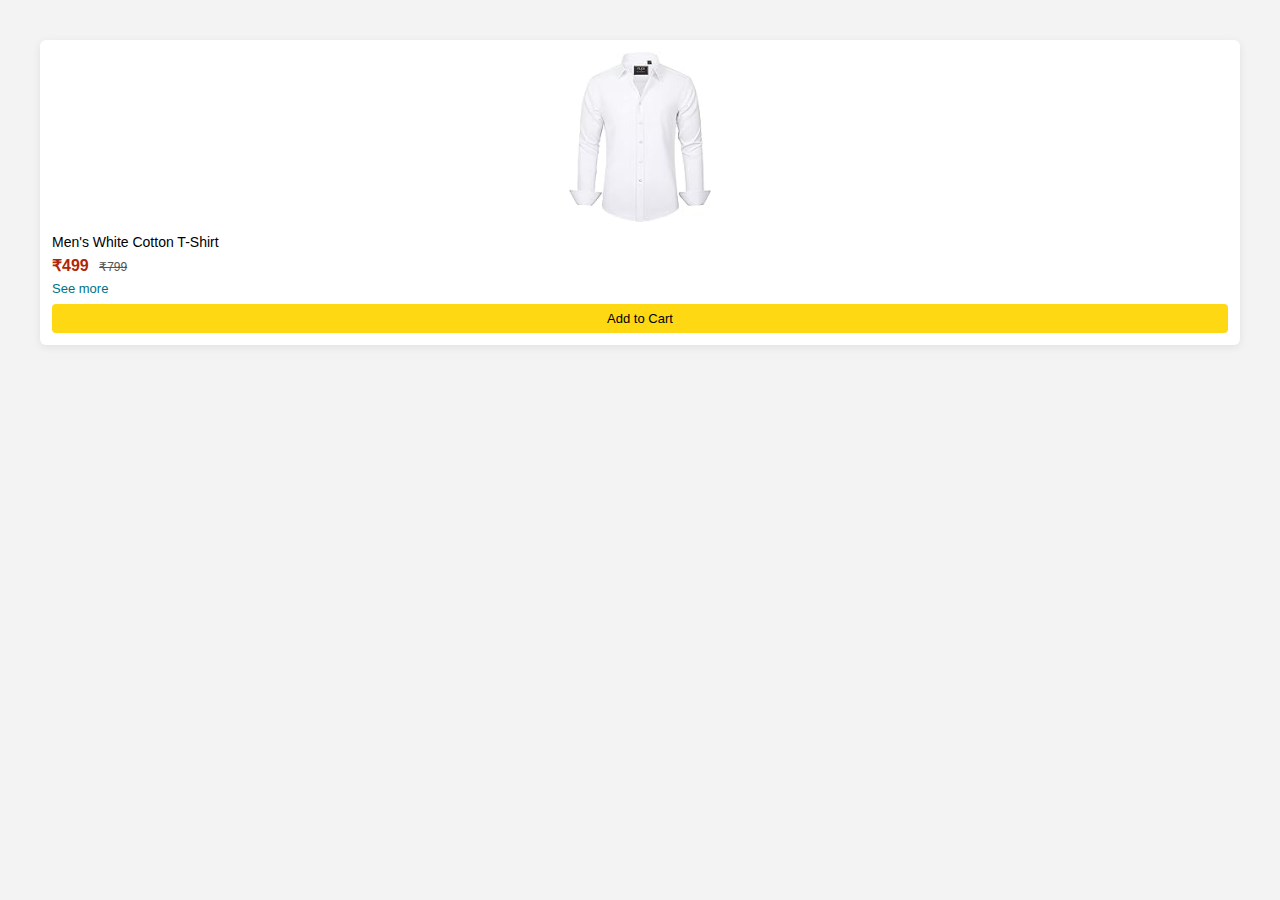
<file: T-Shirt.html>
<!DOCTYPE html>
<html lang="en">
<head>
<meta charset="UTF-8">
<title>T-Shirt Card – Amazon Clone</title>

<style>
*{
    margin:0;
    padding:0;
    box-sizing:border-box;
    font-family: Arial, sans-serif;
}

body{
    background:#f3f3f3;
    padding:40px;
}

/* Card */

.tshirt-card{
    width:100%;
    background:#fff;
    border-radius:6px;
    padding:12px;
    box-shadow:0 2px 8px rgba(0,0,0,0.08);
}

.tshirt-card img{
    width:100%;
    height:170px;
    object-fit:contain;
}

/* Title */

.tshirt-title{
    font-size:14px;
    margin:8px 0 6px;
}

/* Price */

.tshirt-price .new{
    color:#B12704;
    font-weight:bold;
    margin-right:6px;
}

.tshirt-price .old{
    font-size:12px;
    color:#555;
    text-decoration:line-through;
}

/* See more (short) */

.see-more{
    margin-top:6px;
    font-size:13px;
    color:#007185;
    cursor:pointer;
}

.see-more:hover{
    text-decoration:underline;
}

/* Hidden short info */

.short-info{
    display:none;
    margin-top:6px;
    font-size:12px;
    color:#333;
    line-height:1.4;
}

/* Button */

.cart-btn{
    margin-top:8px;
    width:100%;
    padding:7px;
    border:none;
    background:#ffd814;
    border-radius:4px;
    cursor:pointer;
    font-size:13px;
}

.cart-btn:hover{
    background:#f7ca00;
}

</style>
</head>
<body>

<div class="tshirt-card">

    <!-- White T-Shirt image -->
    <img src="./image copy 8.png" alt="White T-Shirt">

    <p class="tshirt-title">Men's White Cotton T-Shirt</p>

    <div class="tshirt-price">
        <span class="new">₹499</span>
        <span class="old">₹799</span>
    </div>

    <!-- See more short -->
    <div class="see-more" onclick="toggleInfo(this)">
        See more
    </div>

    <!-- Short info -->
    <div class="short-info">
        Soft cotton • Regular fit • White color • Easy wash
    </div>

    <button class="cart-btn">Add to Cart</button>

</div>


<script>
function toggleInfo(btn){
    const info = btn.nextElementSibling;

    if(info.style.display === "block"){
        info.style.display = "none";
        btn.innerText = "See more";
    }else{
        info.style.display = "block";
        btn.innerText = "See less";
    }
}
</script>

</body>
</html>
</file>
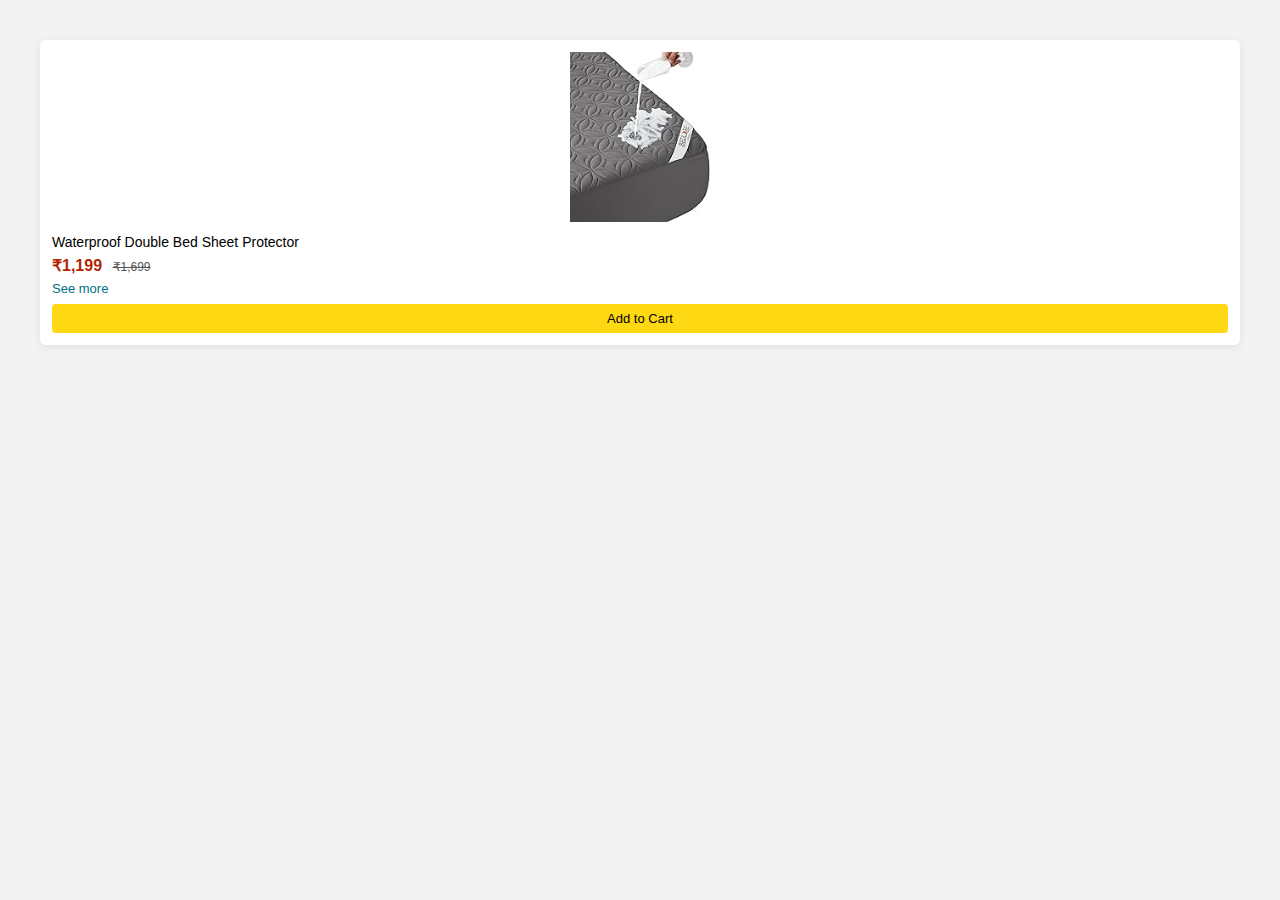
<file: water proof bed.html>
<!DOCTYPE html>
<html lang="en">
<head>
<meta charset="UTF-8">
<title>Waterproof Bed Sheet Card – Amazon Clone</title>

<style>
*{
    margin:0;
    padding:0;
    box-sizing:border-box;
    font-family: Arial, sans-serif;
}

body{
    background:#f3f3f3;
    padding:40px;
}

/* Card */

.wp-bedsheet-card{
    width:100%;
    background:#fff;
    border-radius:6px;
    padding:12px;
    box-shadow:0 2px 8px rgba(0,0,0,0.08);
}

.wp-bedsheet-card img{
    width:100%;
    height:170px;
    object-fit:contain;
}

/* Title */

.wp-bedsheet-title{
    font-size:14px;
    margin:8px 0 6px;
}

/* Price */

.wp-bedsheet-price .new{
    color:#B12704;
    font-weight:bold;
    margin-right:6px;
}

.wp-bedsheet-price .old{
    font-size:12px;
    color:#555;
    text-decoration:line-through;
}

/* See more (short) */

.see-more{
    margin-top:6px;
    font-size:13px;
    color:#007185;
    cursor:pointer;
}

.see-more:hover{
    text-decoration:underline;
}

/* Hidden short info */

.short-info{
    display:none;
    margin-top:6px;
    font-size:12px;
    color:#333;
    line-height:1.4;
}

/* Button */

.cart-btn{
    margin-top:8px;
    width:100%;
    padding:7px;
    border:none;
    background:#ffd814;
    border-radius:4px;
    cursor:pointer;
    font-size:13px;
}

.cart-btn:hover{
    background:#f7ca00;
}

</style>
</head>
<body>

<div class="wp-bedsheet-card">

    <!-- Waterproof bed sheet image -->
    <img src="./image copy 13.png" alt="Waterproof Bed Sheet">

    <p class="wp-bedsheet-title">Waterproof Double Bed Sheet Protector</p>

    <div class="wp-bedsheet-price">
        <span class="new">₹1,199</span>
        <span class="old">₹1,699</span>
    </div>

    <!-- See more short -->
    <div class="see-more" onclick="toggleInfo(this)">
        See more
    </div>

    <!-- Short info -->
    <div class="short-info">
        100% waterproof • Soft top layer • Double bed size • Easy wash
    </div>

    <button class="cart-btn">Add to Cart</button>

</div>


<script>
function toggleInfo(btn){
    const info = btn.nextElementSibling;

    if(info.style.display === "block"){
        info.style.display = "none";
        btn.innerText = "See more";
    }else{
        info.style.display = "block";
        btn.innerText = "See less";
    }
}
</script>

</body>
</html>
</file>
